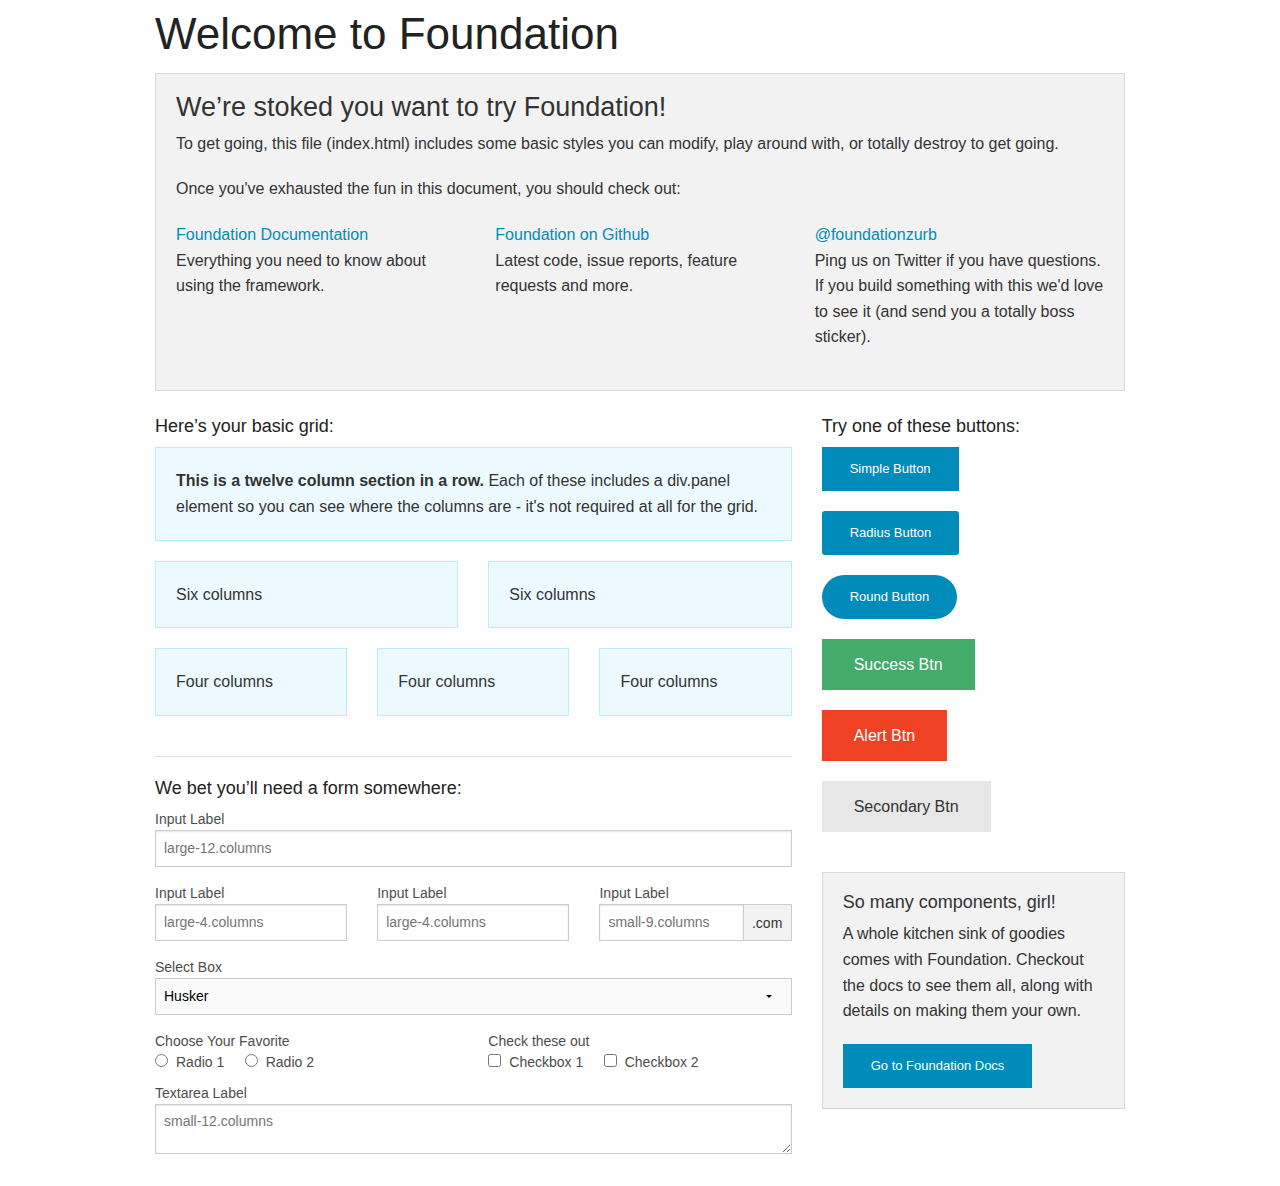
<file: static/foundation.html>
<!doctype html>
<html class="no-js" lang="en">
  <head>
    <meta charset="utf-8" />
    <meta name="viewport" content="width=device-width, initial-scale=1.0" />
    <title>Foundation | Welcome</title>
    <link rel="stylesheet" href="css/foundation.css" />
    <script src="js/vendor/modernizr.js"></script>
  </head>
  <body>
    
    <div class="row">
      <div class="large-12 columns">
        <h1>Welcome to Foundation</h1>
      </div>
    </div>
    
    <div class="row">
      <div class="large-12 columns">
      	<div class="panel">
	        <h3>We&rsquo;re stoked you want to try Foundation! </h3>
	        <p>To get going, this file (index.html) includes some basic styles you can modify, play around with, or totally destroy to get going.</p>
	        <p>Once you've exhausted the fun in this document, you should check out:</p>
	        <div class="row">
	        	<div class="large-4 medium-4 columns">
	    		<p><a href="http://foundation.zurb.com/docs">Foundation Documentation</a><br />Everything you need to know about using the framework.</p>
	    	</div>
	        	<div class="large-4 medium-4 columns">
	        		<p><a href="http://github.com/zurb/foundation">Foundation on Github</a><br />Latest code, issue reports, feature requests and more.</p>
	        	</div>
	        	<div class="large-4 medium-4 columns">
	        		<p><a href="http://twitter.com/foundationzurb">@foundationzurb</a><br />Ping us on Twitter if you have questions. If you build something with this we'd love to see it (and send you a totally boss sticker).</p>
	        	</div>        
					</div>
      	</div>
      </div>
    </div>

    <div class="row">
      <div class="large-8 medium-8 columns">
        <h5>Here&rsquo;s your basic grid:</h5>
        <!-- Grid Example -->

        <div class="row">
          <div class="large-12 columns">
            <div class="callout panel">
              <p><strong>This is a twelve column section in a row.</strong> Each of these includes a div.panel element so you can see where the columns are - it's not required at all for the grid.</p>
            </div>
          </div>
        </div>
        <div class="row">
          <div class="large-6 medium-6 columns">
            <div class="callout panel">
              <p>Six columns</p>
            </div>
          </div>
          <div class="large-6 medium-6 columns">
            <div class="callout panel">
              <p>Six columns</p>
            </div>
          </div>
        </div>
        <div class="row">
          <div class="large-4 medium-4 small-4 columns">
            <div class="callout panel">
              <p>Four columns</p>
            </div>
          </div>
          <div class="large-4 medium-4 small-4 columns">
            <div class="callout panel">
              <p>Four columns</p>
            </div>
          </div>
          <div class="large-4 medium-4 small-4 columns">
            <div class="callout panel">
              <p>Four columns</p>
            </div>
          </div>
        </div>
        
        <hr />
                
        <h5>We bet you&rsquo;ll need a form somewhere:</h5>
        <form>
				  <div class="row">
				    <div class="large-12 columns">
				      <label>Input Label</label>
				      <input type="text" placeholder="large-12.columns" />
				    </div>
				  </div>
				  <div class="row">
				    <div class="large-4 medium-4 columns">
				      <label>Input Label</label>
				      <input type="text" placeholder="large-4.columns" />
				    </div>
				    <div class="large-4 medium-4 columns">
				      <label>Input Label</label>
				      <input type="text" placeholder="large-4.columns" />
				    </div>
				    <div class="large-4 medium-4 columns">
				      <div class="row collapse">
				        <label>Input Label</label>
				        <div class="small-9 columns">
				          <input type="text" placeholder="small-9.columns" />
				        </div>
				        <div class="small-3 columns">
				          <span class="postfix">.com</span>
				        </div>
				      </div>
				    </div>
				  </div>
				  <div class="row">
				    <div class="large-12 columns">
				      <label>Select Box</label>
				      <select>
				        <option value="husker">Husker</option>
				        <option value="starbuck">Starbuck</option>
				        <option value="hotdog">Hot Dog</option>
				        <option value="apollo">Apollo</option>
				      </select>
				    </div>
				  </div>
				  <div class="row">
				    <div class="large-6 medium-6 columns">
				      <label>Choose Your Favorite</label>
				      <input type="radio" name="pokemon" value="Red" id="pokemonRed"><label for="pokemonRed">Radio 1</label>
				      <input type="radio" name="pokemon" value="Blue" id="pokemonBlue"><label for="pokemonBlue">Radio 2</label>
				    </div>
				    <div class="large-6 medium-6 columns">
				      <label>Check these out</label>
				      <input id="checkbox1" type="checkbox"><label for="checkbox1">Checkbox 1</label>
				      <input id="checkbox2" type="checkbox"><label for="checkbox2">Checkbox 2</label>
				    </div>
				  </div>
				  <div class="row">
				    <div class="large-12 columns">
				      <label>Textarea Label</label>
				      <textarea placeholder="small-12.columns"></textarea>
				    </div>
				  </div>
				</form>
      </div>     

      <div class="large-4 medium-4 columns">
			  <h5>Try one of these buttons:</h5>
			  <p><a href="#" class="small button">Simple Button</a><br/>
        <a href="#" class="small radius button">Radius Button</a><br/>
        <a href="#" class="small round button">Round Button</a><br/>            
        <a href="#" class="medium success button">Success Btn</a><br/>
        <a href="#" class="medium alert button">Alert Btn</a><br/>
        <a href="#" class="medium secondary button">Secondary Btn</a></p>           
				<div class="panel">
        	<h5>So many components, girl!</h5>
        	<p>A whole kitchen sink of goodies comes with Foundation. Checkout the docs to see them all, along with details on making them your own.</p>
        	<a href="http://foundation.zurb.com/docs/" class="small button">Go to Foundation Docs</a>          
        </div>
      </div>
    </div>
    
    <script src="js/vendor/jquery.js"></script>
    <script src="js/foundation.min.js"></script>
    <script>
      $(document).foundation();
    </script>
  </body>
</html>
</file>
